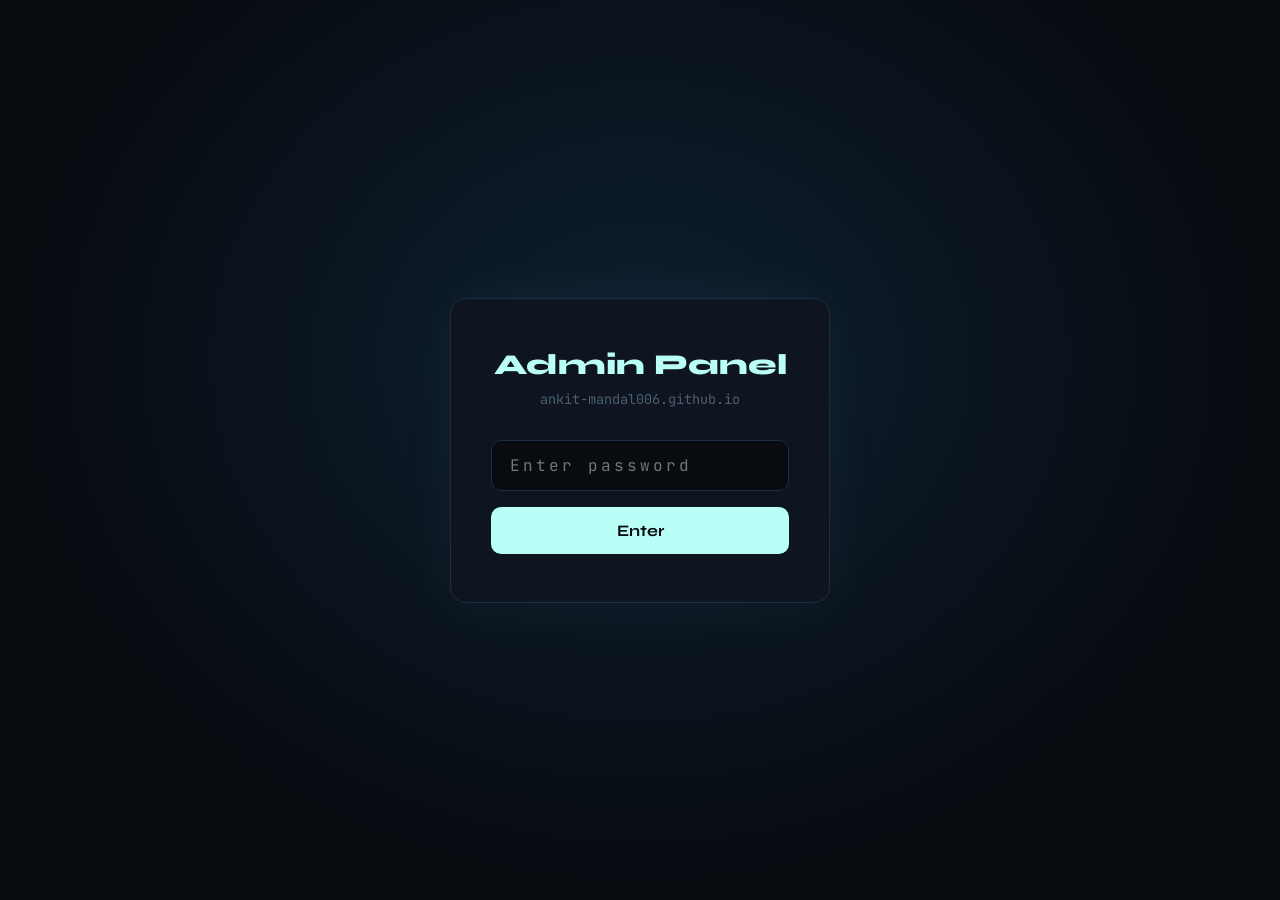
<file: admin.html>
<!DOCTYPE html>
<html lang="en">
<head>
  <meta charset="UTF-8" />
  <meta name="viewport" content="width=device-width, initial-scale=1.0"/>
  <title>Admin — Ankit's Portfolio</title>
  <link href="https://fonts.googleapis.com/css2?family=JetBrains+Mono:wght@400;600;700&family=Syne:wght@400;600;800&display=swap" rel="stylesheet"/>
  <style>
    :root {
      --bg: #080b10; --surface: #0f1520; --border: #1e2d42;
      --accent: #b9fff8; --accent2: #5effd8; --danger: #ff5e7a;
      --text: #c8d8e8; --muted: #4a6070; --card: #111c2a;
    }
    * { box-sizing: border-box; margin: 0; padding: 0; }
    body { background: var(--bg); color: var(--text); font-family: 'Syne', sans-serif; min-height: 100vh; }

    /* LOGIN */
    #login-screen {
      display: flex; align-items: center; justify-content: center;
      min-height: 100vh;
      background: radial-gradient(ellipse at 50% 40%, #0d1f30 0%, #080b10 70%);
    }
    .login-box {
      background: var(--surface); border: 1px solid var(--border);
      border-radius: 16px; padding: 48px 40px; width: 100%; max-width: 380px;
      text-align: center; box-shadow: 0 0 60px rgba(185,255,248,0.05);
    }
    .login-box h1 { font-size: 1.8rem; font-weight: 800; color: var(--accent); margin-bottom: 8px; }
    .login-box p  { color: var(--muted); font-size: 0.85rem; margin-bottom: 32px; font-family: 'JetBrains Mono', monospace; }
    .login-box input {
      width: 100%; padding: 14px 18px; background: var(--bg); border: 1px solid var(--border);
      border-radius: 10px; color: var(--text); font-size: 1rem;
      font-family: 'JetBrains Mono', monospace; letter-spacing: 3px;
      margin-bottom: 16px; outline: none; transition: border-color 0.2s;
    }
    .login-box input:focus { border-color: var(--accent); }
    .btn-primary {
      width: 100%; padding: 14px; background: var(--accent); color: #080b10;
      border: none; border-radius: 10px; font-size: 1rem; font-weight: 700;
      font-family: 'Syne', sans-serif; cursor: pointer; transition: background 0.2s;
    }
    .btn-primary:hover { background: var(--accent2); }
    #login-error { color: var(--danger); font-size: 0.82rem; margin-top: 12px; font-family: 'JetBrains Mono', monospace; display: none; }

    /* PANEL */
    #admin-panel { display: none; }
    header {
      background: var(--surface); border-bottom: 1px solid var(--border);
      padding: 18px 40px; display: flex; align-items: center; justify-content: space-between; gap: 16px;
    }
    header h1 { font-size: 1.2rem; font-weight: 800; color: var(--accent); }
    .header-right { display: flex; align-items: center; gap: 12px; }
    .logout-btn {
      background: transparent; border: 1px solid var(--border); color: var(--muted);
      padding: 8px 14px; border-radius: 8px; cursor: pointer;
      font-family: 'JetBrains Mono', monospace; font-size: 0.78rem; transition: border-color 0.2s, color 0.2s;
    }
    .logout-btn:hover { border-color: var(--danger); color: var(--danger); }

    .admin-body { max-width: 1100px; margin: 0 auto; padding: 36px 24px; display: grid; grid-template-columns: 1fr 1fr; gap: 28px; }
    @media (max-width: 768px) { .admin-body { grid-template-columns: 1fr; } header { padding: 16px 20px; } }

    .panel { background: var(--surface); border: 1px solid var(--border); border-radius: 14px; overflow: hidden; }
    .panel-header { padding: 18px 24px; border-bottom: 1px solid var(--border); display: flex; align-items: center; justify-content: space-between; }
    .panel-header h2 { font-size: 0.9rem; font-weight: 700; color: var(--accent); text-transform: uppercase; letter-spacing: 1px; }
    .badge { background: var(--border); color: var(--muted); font-family: 'JetBrains Mono', monospace; font-size: 0.72rem; padding: 3px 10px; border-radius: 20px; }
    .panel-body { padding: 22px; }

    label { display: block; font-size: 0.72rem; font-weight: 600; color: var(--muted); text-transform: uppercase; letter-spacing: 0.8px; margin-bottom: 5px; font-family: 'JetBrains Mono', monospace; }
    input[type="text"], input[type="url"], textarea {
      width: 100%; padding: 10px 13px; background: var(--bg); border: 1px solid var(--border);
      border-radius: 8px; color: var(--text); font-size: 0.88rem;
      font-family: 'JetBrains Mono', monospace; outline: none;
      transition: border-color 0.2s; margin-bottom: 13px; resize: vertical;
    }
    input:focus, textarea:focus { border-color: var(--accent); }
    .add-btn {
      width: 100%; padding: 11px; background: transparent; border: 1px solid var(--accent);
      color: var(--accent); border-radius: 8px; font-size: 0.88rem; font-weight: 600;
      font-family: 'Syne', sans-serif; cursor: pointer; transition: background 0.2s, color 0.2s;
    }
    .add-btn:hover { background: var(--accent); color: #080b10; }

    /* ITEMS */
    .items-panel { grid-column: 1 / -1; }
    .items-grid { display: grid; grid-template-columns: repeat(auto-fill, minmax(200px, 1fr)); gap: 14px; padding: 22px; }
    .empty-state { padding: 40px; text-align: center; color: var(--muted); font-family: 'JetBrains Mono', monospace; font-size: 0.82rem; }

    .item-card {
      background: var(--card); border: 1px solid var(--border);
      border-radius: 10px; overflow: hidden; position: relative; transition: border-color 0.2s;
    }
    .item-card:hover { border-color: var(--accent); }
    .item-card img { width: 100%; height: 120px; object-fit: cover; background: var(--bg); display: block; }
    .item-no-img {
      width: 100%; height: 120px; background: #0d1520;
      display: flex; align-items: center; justify-content: center; flex-direction: column;
      gap: 6px; color: var(--muted); font-size: 0.7rem; font-family: 'JetBrains Mono', monospace;
    }
    .item-card-body { padding: 10px 12px; }
    .item-card-body h4 { font-size: 0.85rem; font-weight: 700; white-space: nowrap; overflow: hidden; text-overflow: ellipsis; margin-bottom: 3px; }
    .item-card-body p  { font-size: 0.72rem; color: var(--muted); font-family: 'JetBrains Mono', monospace; white-space: nowrap; overflow: hidden; text-overflow: ellipsis; }
    .item-type-tag {
      position: absolute; top: 7px; left: 7px; background: rgba(8,11,16,0.85);
      color: var(--accent); font-size: 0.62rem; font-family: 'JetBrains Mono', monospace;
      padding: 2px 7px; border-radius: 20px; border: 1px solid var(--border); text-transform: uppercase;
    }
    .delete-btn {
      position: absolute; top: 7px; right: 7px; background: rgba(255,94,122,0.15);
      border: 1px solid var(--danger); color: var(--danger); width: 26px; height: 26px;
      border-radius: 6px; cursor: pointer; display: flex; align-items: center; justify-content: center;
      font-size: 0.8rem; transition: background 0.2s;
    }
    .delete-btn:hover { background: var(--danger); color: white; }

    /* BOTTOM BAR */
    .bottom-bar {
      grid-column: 1 / -1; background: var(--surface); border: 1px solid var(--border);
      border-radius: 14px; padding: 24px 28px;
      display: flex; align-items: center; justify-content: space-between; flex-wrap: wrap; gap: 20px;
    }
    .bottom-left h3 { font-size: 1rem; font-weight: 700; color: var(--text); margin-bottom: 6px; }
    .bottom-left p  { font-size: 0.8rem; color: var(--muted); font-family: 'JetBrains Mono', monospace; line-height: 1.7; }
    .bottom-left p span { color: var(--accent); }
    .bottom-right { display: flex; gap: 12px; flex-wrap: wrap; }

    .import-label {
      padding: 12px 20px; background: transparent; border: 1px solid var(--border);
      color: var(--muted); border-radius: 10px; font-size: 0.88rem; font-weight: 600;
      font-family: 'Syne', sans-serif; cursor: pointer; transition: border-color 0.2s, color 0.2s;
      white-space: nowrap;
    }
    .import-label:hover { border-color: var(--accent); color: var(--accent); }
    #import-input { display: none; }

    .export-btn {
      padding: 12px 28px; background: var(--accent); color: #080b10; border: none;
      border-radius: 10px; font-size: 0.95rem; font-weight: 800; font-family: 'Syne', sans-serif;
      cursor: pointer; transition: background 0.2s, transform 0.1s; white-space: nowrap;
    }
    .export-btn:hover { background: var(--accent2); transform: translateY(-1px); }
  </style>
</head>
<body>

<!-- LOGIN -->
<div id="login-screen">
  <div class="login-box">
    <h1>Admin Panel</h1>
    <p>ankit-mandal006.github.io</p>
    <input type="password" id="password-input" placeholder="Enter password"
           onkeydown="if(event.key==='Enter') login()" />
    <button class="btn-primary" onclick="login()">Enter</button>
    <p id="login-error">Wrong password. Try again.</p>
  </div>
</div>

<!-- ADMIN -->
<div id="admin-panel">
  <header>
    <h1>⚡ Portfolio Admin</h1>
    <div class="header-right">
      <span id="item-count" style="font-family:'JetBrains Mono',monospace;font-size:0.8rem;color:var(--muted);">0 items</span>
      <button class="logout-btn" onclick="logout()">Logout</button>
    </div>
  </header>

  <div class="admin-body">

    <!-- Add Project -->
    <div class="panel">
      <div class="panel-header">
        <h2>Add Project</h2>
        <span class="badge" id="proj-count">0 projects</span>
      </div>
      <div class="panel-body">
        <label>Title</label>
        <input type="text" id="p-title" placeholder="My Awesome Game" />
        <label>Description</label>
        <textarea id="p-desc" rows="2" placeholder="Short description..."></textarea>
        <label>Image filename (must be in repo root)</label>
        <input type="text" id="p-img" placeholder="MyGame.gif" />
        <label>Itch.io Link</label>
        <input type="url" id="p-link" placeholder="https://ankit-mandal006.itch.io/..." />
        <button class="add-btn" onclick="addItem('project')">＋ Add Project</button>
      </div>
    </div>

    <!-- Add Artwork -->
    <div class="panel">
      <div class="panel-header">
        <h2>Add Artwork</h2>
        <span class="badge" id="art-count">0 artworks</span>
      </div>
      <div class="panel-body">
        <label>Title</label>
        <input type="text" id="a-title" placeholder="Character Concept Art" />
        <label>Description</label>
        <textarea id="a-desc" rows="2" placeholder="#Traditional Art"></textarea>
        <label>Image filename (must be in repo root)</label>
        <input type="text" id="a-img" placeholder="MyArt.jpg" />
        <label>ArtStation Link</label>
        <input type="url" id="a-link" placeholder="https://www.artstation.com/artwork/..." />
        <button class="add-btn" onclick="addItem('artwork')">＋ Add Artwork</button>
      </div>
    </div>

    <!-- All Items -->
    <div class="panel items-panel">
      <div class="panel-header">
        <h2>All Items</h2>
        <span class="badge" id="total-badge">0 total</span>
      </div>
      <div id="items-grid" class="items-grid">
        <div class="empty-state">No items yet. Import your existing data.json or add items above.</div>
      </div>
    </div>

    <!-- Bottom Bar -->
    <div class="bottom-bar">
      <div class="bottom-left">
        <h3>Manage data.json</h3>
        <p>
          Import your current <span>data.json</span> to edit it, then export when done.<br/>
          Replace the file in your repo → <span>git add . && git commit -m "update" && git push</span>
        </p>
      </div>
      <div class="bottom-right">
        <label class="import-label" for="import-input">↑ Import data.json</label>
        <input type="file" id="import-input" accept=".json" onchange="importJSON(event)" />
        <button class="export-btn" onclick="exportJSON()">↓ Export data.json</button>
      </div>
    </div>

  </div>
</div>

<script>
  // ── CHANGE THIS PASSWORD ──────────────────────────
  const ADMIN_PASSWORD = "ankit2024";
  // ─────────────────────────────────────────────────

  let portfolioData = { projects: [], artworks: [] };

  // LOGIN
  function login() {
    if (document.getElementById("password-input").value === ADMIN_PASSWORD) {
      document.getElementById("login-screen").style.display = "none";
      document.getElementById("admin-panel").style.display = "block";
      loadDraft();
    } else {
      const err = document.getElementById("login-error");
      err.style.display = "block";
      setTimeout(() => err.style.display = "none", 2500);
    }
  }

  function logout() {
    document.getElementById("login-screen").style.display = "flex";
    document.getElementById("admin-panel").style.display = "none";
    document.getElementById("password-input").value = "";
  }

  // DRAFT (survives page refresh within the same session)
  function loadDraft() {
    const draft = sessionStorage.getItem("portfolioDraft");
    if (draft) portfolioData = JSON.parse(draft);
    renderItems();
  }
  function saveDraft() {
    sessionStorage.setItem("portfolioDraft", JSON.stringify(portfolioData));
  }

  // IMPORT existing data.json
  function importJSON(event) {
    const file = event.target.files[0];
    if (!file) return;
    const reader = new FileReader();
    reader.onload = e => {
      try {
        portfolioData = JSON.parse(e.target.result);
        saveDraft();
        renderItems();
      } catch {
        alert("Invalid JSON file.");
      }
    };
    reader.readAsText(file);
    event.target.value = ""; // reset so same file can be re-imported
  }

  // ADD
  function addItem(type) {
    const p = type === "project" ? "p" : "a";
    const title = document.getElementById(`${p}-title`).value.trim();
    const desc  = document.getElementById(`${p}-desc`).value.trim();
    const img   = document.getElementById(`${p}-img`).value.trim();
    const link  = document.getElementById(`${p}-link`).value.trim();
    if (!title || !link) { alert("Title and Link are required."); return; }
    (type === "project" ? portfolioData.projects : portfolioData.artworks).push({ title, desc, img, link });
    ["title","desc","img","link"].forEach(f => document.getElementById(`${p}-${f}`).value = "");
    saveDraft();
    renderItems();
  }

  // DELETE
  function deleteItem(type, index) {
    if (!confirm("Remove this item?")) return;
    (type === "project" ? portfolioData.projects : portfolioData.artworks).splice(index, 1);
    saveDraft();
    renderItems();
  }

  // RENDER
  function renderItems() {
    const grid = document.getElementById("items-grid");
    const all = [
      ...portfolioData.projects.map((x,i) => ({...x, type:"project", index:i})),
      ...portfolioData.artworks.map((x,i) => ({...x, type:"artwork",  index:i}))
    ];
    const total = all.length;
    document.getElementById("total-badge").textContent  = `${total} total`;
    document.getElementById("item-count").textContent   = `${total} item${total !== 1 ? "s" : ""}`;
    document.getElementById("proj-count").textContent   = `${portfolioData.projects.length} projects`;
    document.getElementById("art-count").textContent    = `${portfolioData.artworks.length} artworks`;

    if (!total) {
      grid.innerHTML = `<div class="empty-state">No items yet. Import your existing data.json or add items above.</div>`;
      return;
    }
    grid.innerHTML = all.map(item => `
      <div class="item-card">
        ${item.img
          ? `<img src="${item.img}" alt="${item.title}" onerror="this.outerHTML='<div class=item-no-img><span>🎮</span><span>No Preview</span></div>'"/>`
          : `<div class="item-no-img"><span>🎮</span><span>No Preview</span></div>`
        }
        <span class="item-type-tag">${item.type}</span>
        <button class="delete-btn" onclick="deleteItem('${item.type}', ${item.index})">✕</button>
        <div class="item-card-body">
          <h4>${item.title}</h4>
          <p>${item.desc || "No description"}</p>
        </div>
      </div>`).join("");
  }

  // EXPORT
  function exportJSON() {
    const blob = new Blob([JSON.stringify(portfolioData, null, 2)], { type: "application/json" });
    const a = document.createElement("a");
    a.href = URL.createObjectURL(blob);
    a.download = "data.json";
    a.click();
    URL.revokeObjectURL(a.href);
  }
</script>
</body>
</html>
</file>
